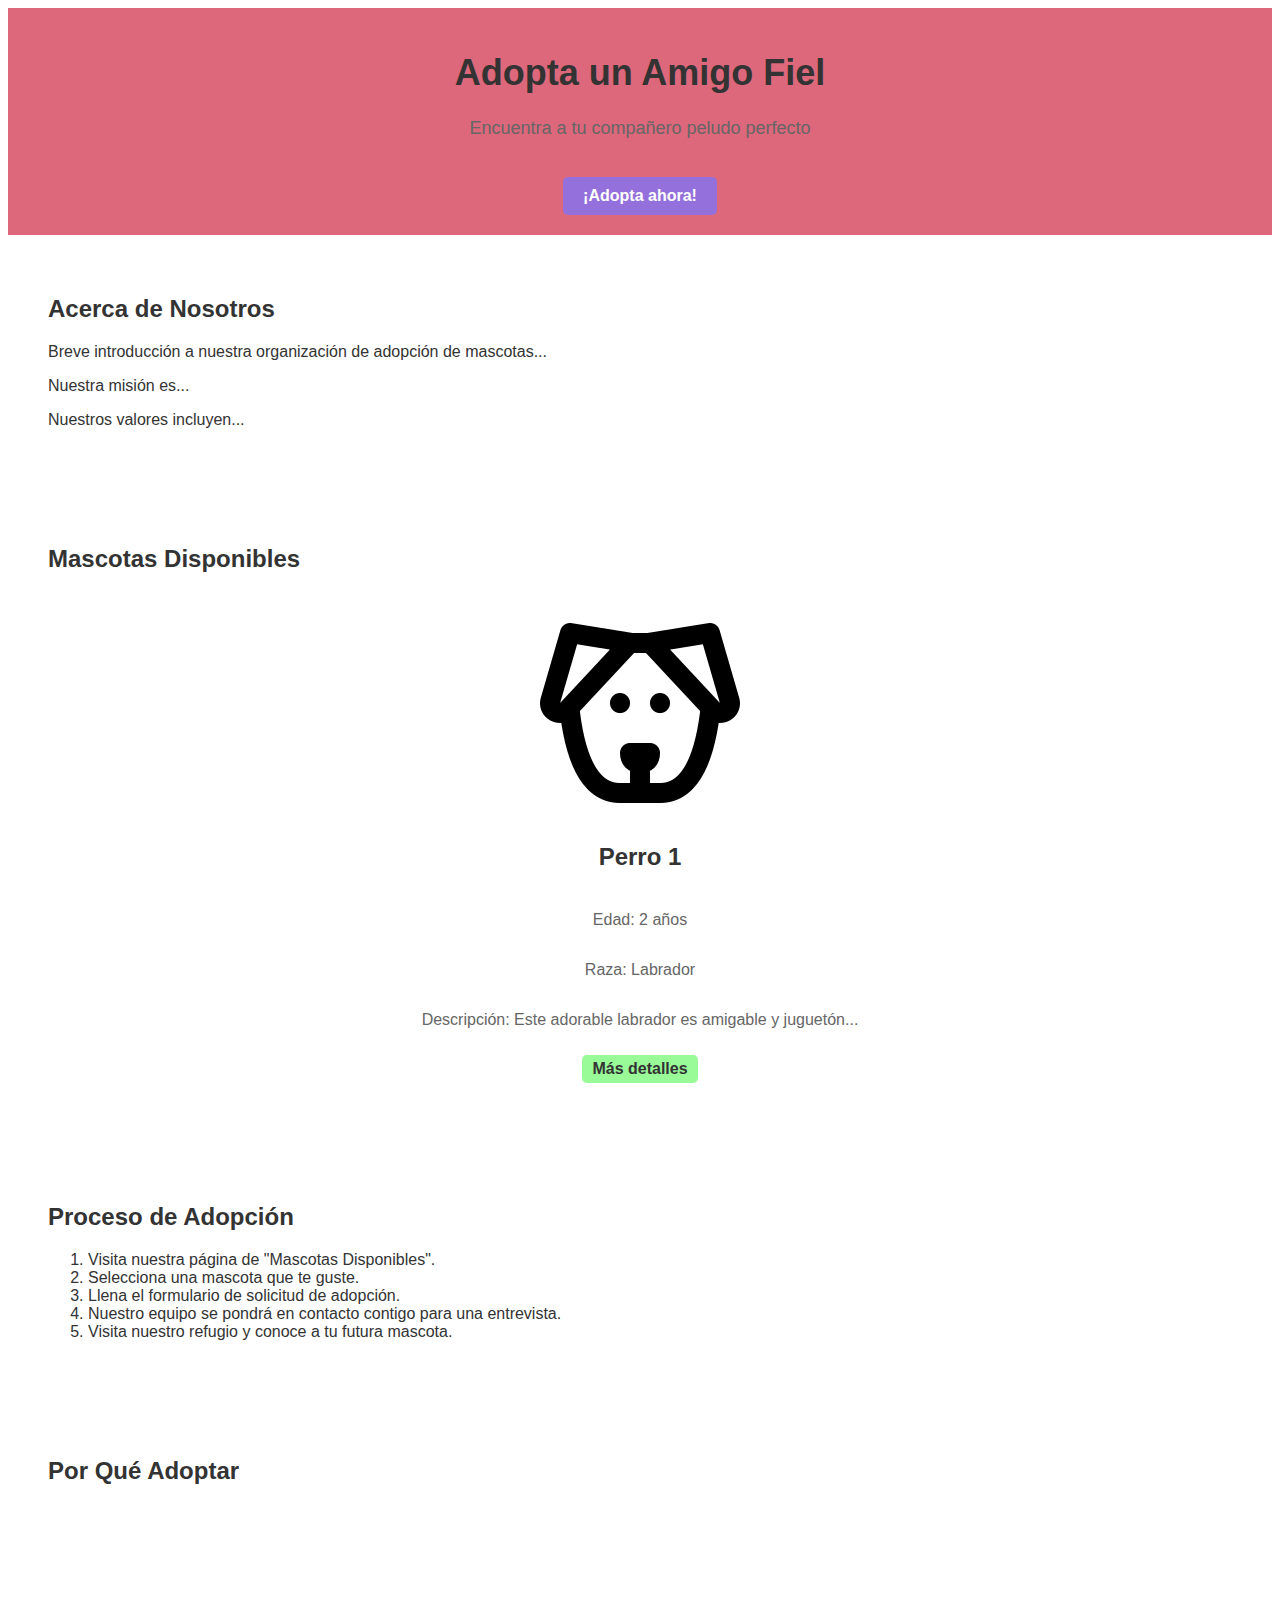
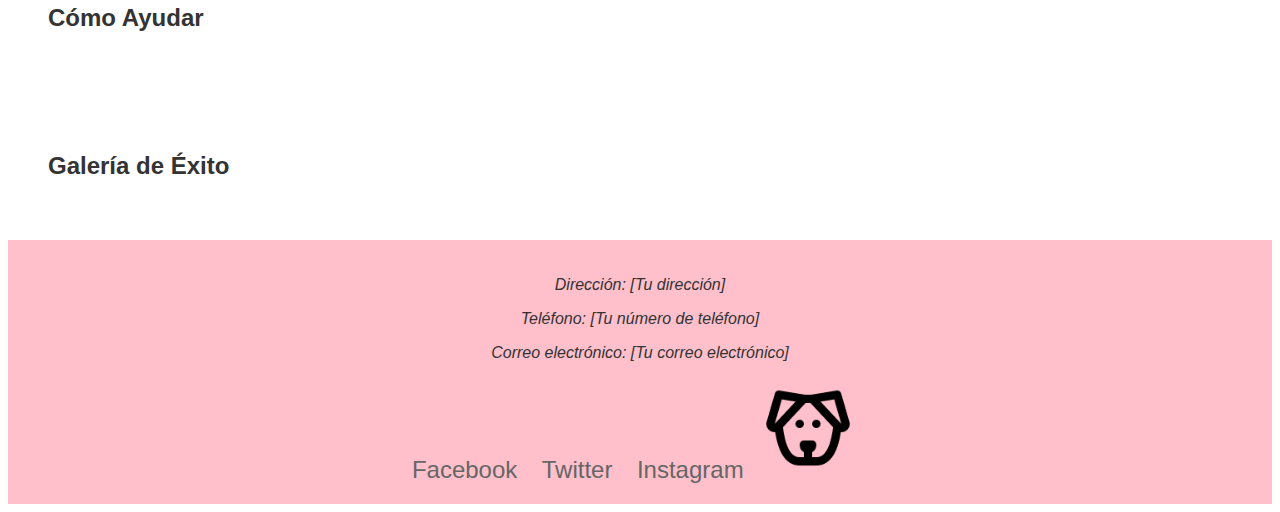
<file: paso 35/index.html>
<!DOCTYPE html>
<html lang="es">
<head>
    <meta charset="UTF-8">
    <meta name="viewport" content="width=device-width, initial-scale=1.0">
    <title>Adopta un Amigo Fiel</title>
    <link rel="stylesheet" href="styles.css">
</head>
<body>
    <!-- Encabezado -->
    <header>
        <h1>Adopta un Amigo Fiel</h1>
        <p>Encuentra a tu compañero peludo perfecto</p>
        <a href="#mascotas-disponibles" class="cta-button">¡Adopta ahora!</a>
    </header>

    <!-- Sección 1: Acerca de Nosotros -->
    <section id="acerca-de-nosotros">
        <h2>Acerca de Nosotros</h2>
        <p>Breve introducción a nuestra organización de adopción de mascotas...</p>
        <p>Nuestra misión es...</p>
        <p>Nuestros valores incluyen...</p>
        <!-- Agrega imágenes de voluntarios aquí -->
    </section>

    <!-- Sección 2: Mascotas Disponibles -->
    <section id="mascotas-disponibles">
        <h2>Mascotas Disponibles</h2>
        <!-- Galería de fotos y descripciones de mascotas -->
        <!-- Ejemplo-->
        <div class="pet">
            <img src="dog.png" alt="Perro 1">
            <h3>Perro 1</h3>
            <p>Edad: 2 años</p>
            <p>Raza: Labrador</p>
            <p>Descripción: Este adorable labrador es amigable y juguetón...</p>
            <a href="detalle-mascota.html">Más detalles</a>
        </div>
    </section>

    <!-- Sección 3: Proceso de Adopción -->
    <section id="proceso-de-adopcion">
        <h2>Proceso de Adopción</h2>
        <!-- Explicación paso a paso del proceso de adopción -->
        <!-- Ejemplo:-->
        <ol>
            <li>Visita nuestra página de "Mascotas Disponibles".</li>
            <li>Selecciona una mascota que te guste.</li>
            <li>Llena el formulario de solicitud de adopción.</li>
            <li>Nuestro equipo se pondrá en contacto contigo para una entrevista.</li>
            <li>Visita nuestro refugio y conoce a tu futura mascota.</li>
        </ol>
    </section>

    <!-- Sección 4: Por Qué Adoptar -->
    <section id="por-que-adoptar">
        <h2>Por Qué Adoptar</h2>
        <!-- Razones para adoptar en lugar de comprar -->
        <!-- Estadísticas sobre el abandono de mascotas -->
        <!-- Beneficios emocionales de tener una mascota -->
    </section>

    <!-- Sección 5: Cómo Ayudar -->
    <section id="como-ayudar">
        <h2>Cómo Ayudar</h2>
        <!-- Opciones para apoyar la organización, como donaciones, voluntariado, apadrinamiento -->
        <!-- Formulario de donación en línea -->
        <!-- Información de contacto para voluntariado -->
    </section>

    <!-- Sección 6: Galería de Éxito -->
    <section id="galeria-de-exito">
        <h2>Galería de Éxito</h2>
        <!-- Fotos y testimonios de mascotas adoptadas en sus nuevos hogares felices -->
    </section>

    <!-- Pie de Página -->
    <footer>
        <address>
            <p>Dirección: [Tu dirección]</p>
            <p>Teléfono: [Tu número de teléfono]</p>
            <p>Correo electrónico: [Tu correo electrónico]</p>
        </address>
        <div class="social-media">
            <a href="facebook.com/tupagina" target="_blank">Facebook</a>
            <a href="twitter.com/tupagina" target="_blank">Twitter</a>
            <a href="instagram.com/tupagina" target="_blank">Instagram</a>
            <img src="./dog.png">
        </div>
        <div>
        
        </div>
    </footer>
</body>
</html>
</file>
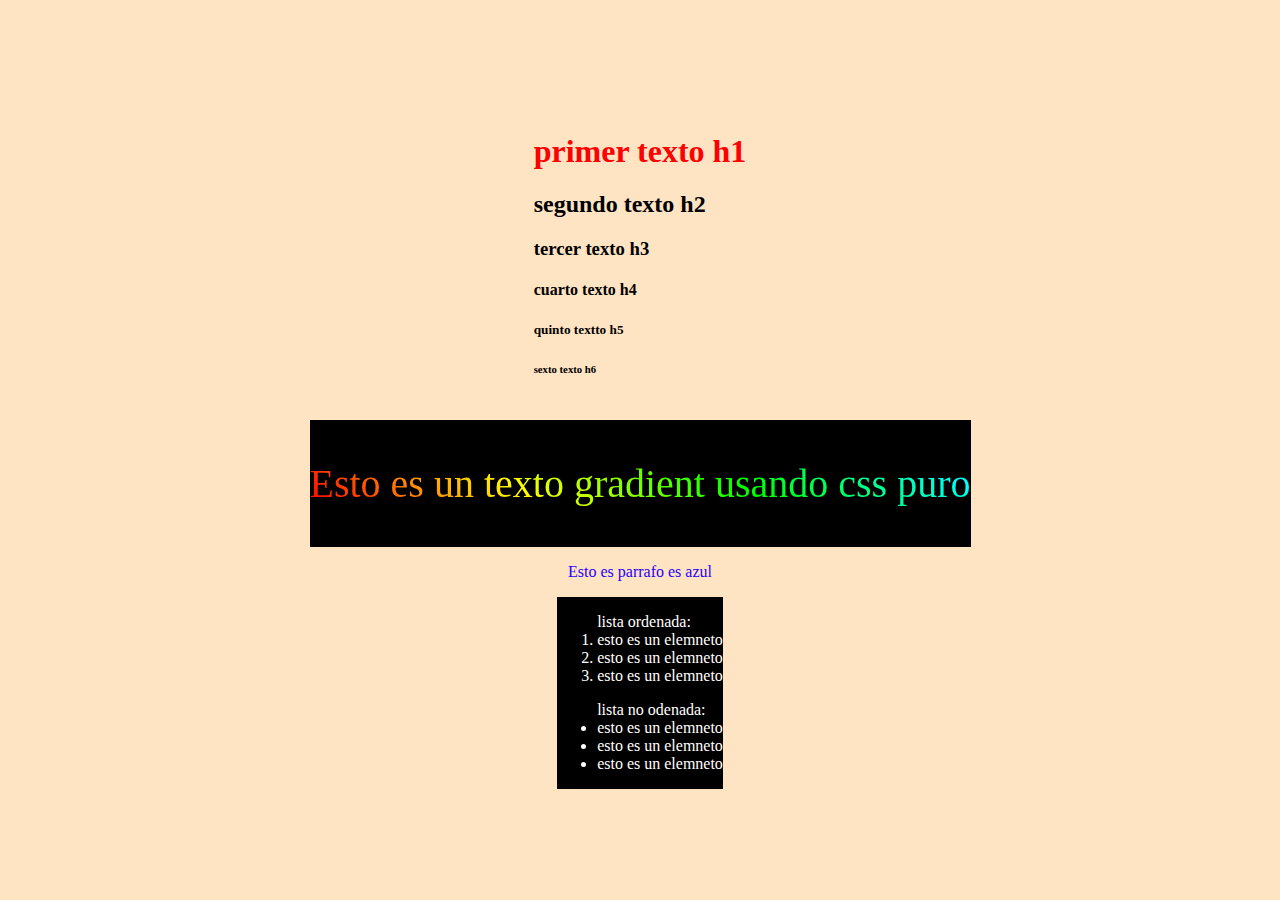
<file: PWDC/mi_primera_web/index.html>
<!DOCTYPE html>
<html lang="es">
  <head>
    <meta charset="UTF-8" />
    <meta name="viewport" content="width=device-width, initial-scale=1.0" />
    <link rel="stylesheet" href="styles.css">
    <title>Mi primera web</title>
  </head>
  <body>
    <div class="contenedor_2">
      <h1 >primer texto h1</h1>
      <h2>segundo texto h2</h2>
      <h3>tercer texto h3</h3>
      <h4>cuarto texto h4</h4>
      <h5>quinto textto h5</h5>
      <h6>sexto texto h6</h6>
    </div>
    <div class="contenedor">
      <p class="gradient-text">
        Esto es un texto gradient usando css puro
      </p>
    </div>
    <div >
      <p>Esto es parrafo es azul</p>
    </div>
    <div class="contenedor">
      <ol> lista ordenada:
        <li>esto es un elemneto</li>
        <li>esto es un elemneto</li>
        <li>esto es un elemneto</li>
      </ol>
      <ul>lista no odenada:
        <li>esto es un elemneto</li>
        <li>esto es un elemneto</li>
        <li>esto es un elemneto</li>
      </ul>
    </div>

  </body>
</html>
</file>
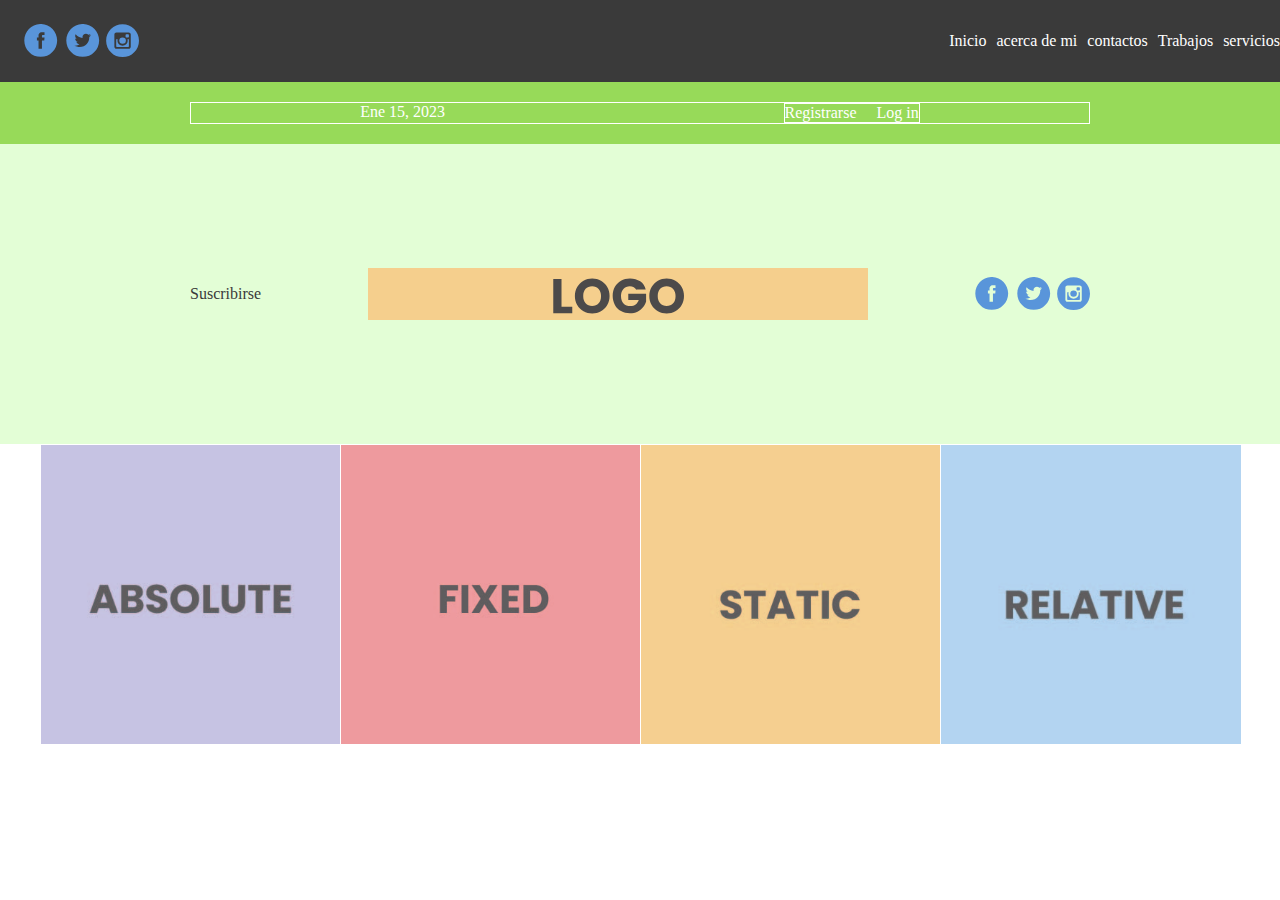
<file: PWDC/paso 10/index.html>
<html>
  <head>
    <meta name="viewport" content="width=device-width, initial-scale=1.0" />
    <link rel="stylesheet" href="index.css">
    <title>flex box</title>
  </head>
  <body>


    <header>
      <a><img src="social-icons.svg"  alt="esto es el logo" /></a>
      <nav>
        <ul>
          <li><a href="github.com" >Inicio</a></li>
          <li><a href="github.com" >acerca de mi</a></li>
          <li><a href="github.com" >contactos</a></li>
          <li><a href="github.com" >Trabajos</a></li>
          <li><a href="github.com" >servicios</a></li>
        </ul>
      </nav>
    </header>
    <div class="menu-container">
      <div class="menu">
        <div class="date">Ene 15, 2023</div>
        <div class="links">
          <div class="signup">Registrarse</div>
          <div class="login">Log in</div>
        </div>
      </div>
    </div>

    <div class="header-container">
      <div class="header">
        <div class="subscribe">Suscribirse</div>
        <div class="logo"><img src="logo-01.svg" /></div>
        <div class="social"><img src="social-icons.svg" /></div>
      </div>
    </div>
        <div class="photo-grid-container">
      <div class="photo-grid">
        <div class="photo-grid-item first-item">
          <img src="absolute-01.jpg" />
        </div>
        <div class="photo-grid-item">
          <img src="fixed-01.jpg" />
        </div>
        <div class="photo-grid-item">
          <img src="static-01.jpg" />
        </div>
        <div class="photo-grid-item">
          <img src="relative-01.jpg" />
        </div>
      </div>
    </div>
  </body>
</html>
</file>
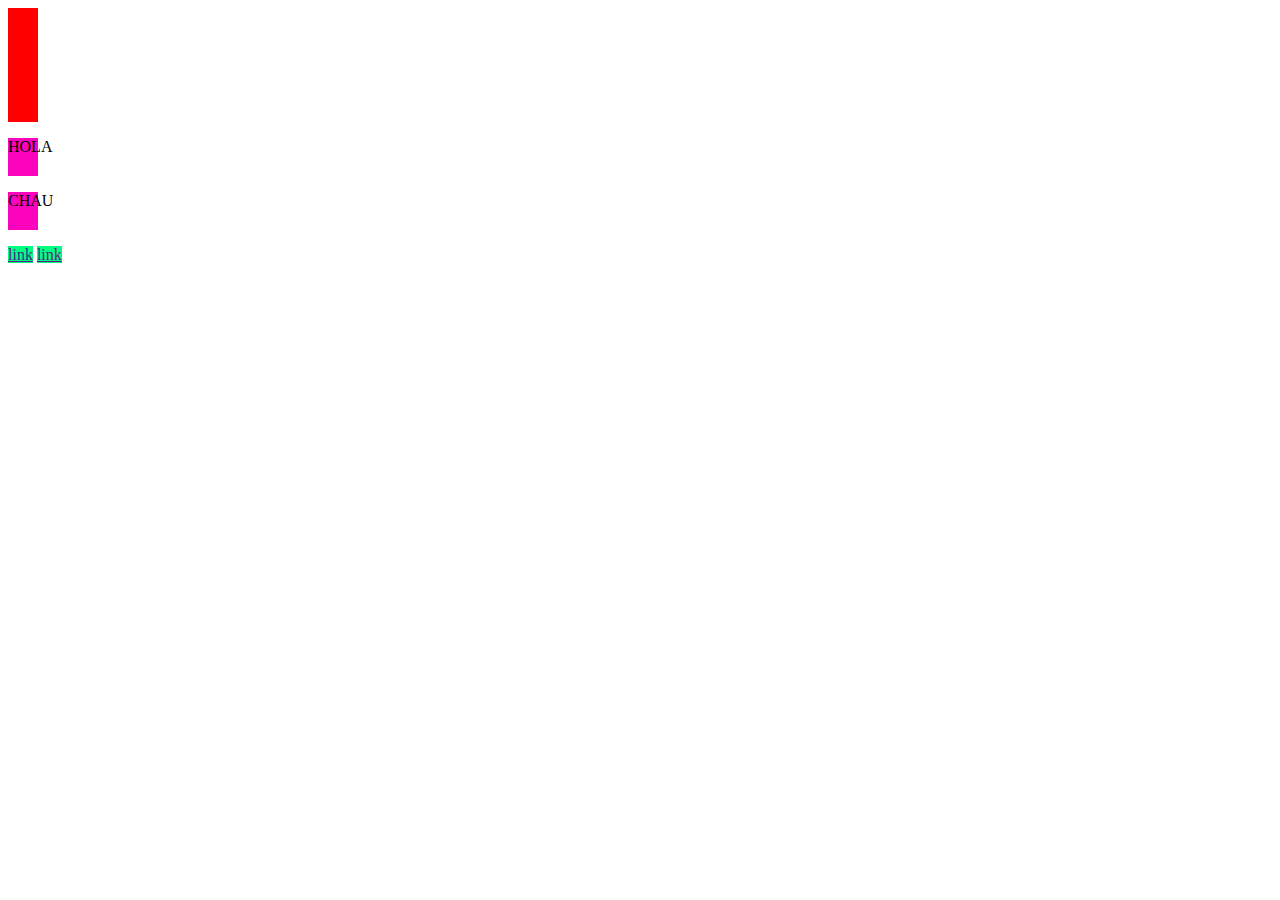
<file: PWDC/paso 13/index.html>
<!DOCTYPE html>
<html lang="en">
  <head>
    <meta charset="UTF-8" />
    <meta name="viewport" content="width=device-width, initial-scale=1.0" />
    <link rel="stylesheet" href="index.css">
    <title>Document</title>
  </head>
  <body>
    <!-- elementos en bloque -->
    <div class="cuadrado"></div>
    <div class="cuadrado"></div>
    <div class="cuadrado"></div>


    <p>HOLA</p>
    <p>CHAU</p>


    <!-- elementos en línea -->
    <a href="">link</a>
    <a href="">link</a>
  </body>
</html>
</file>
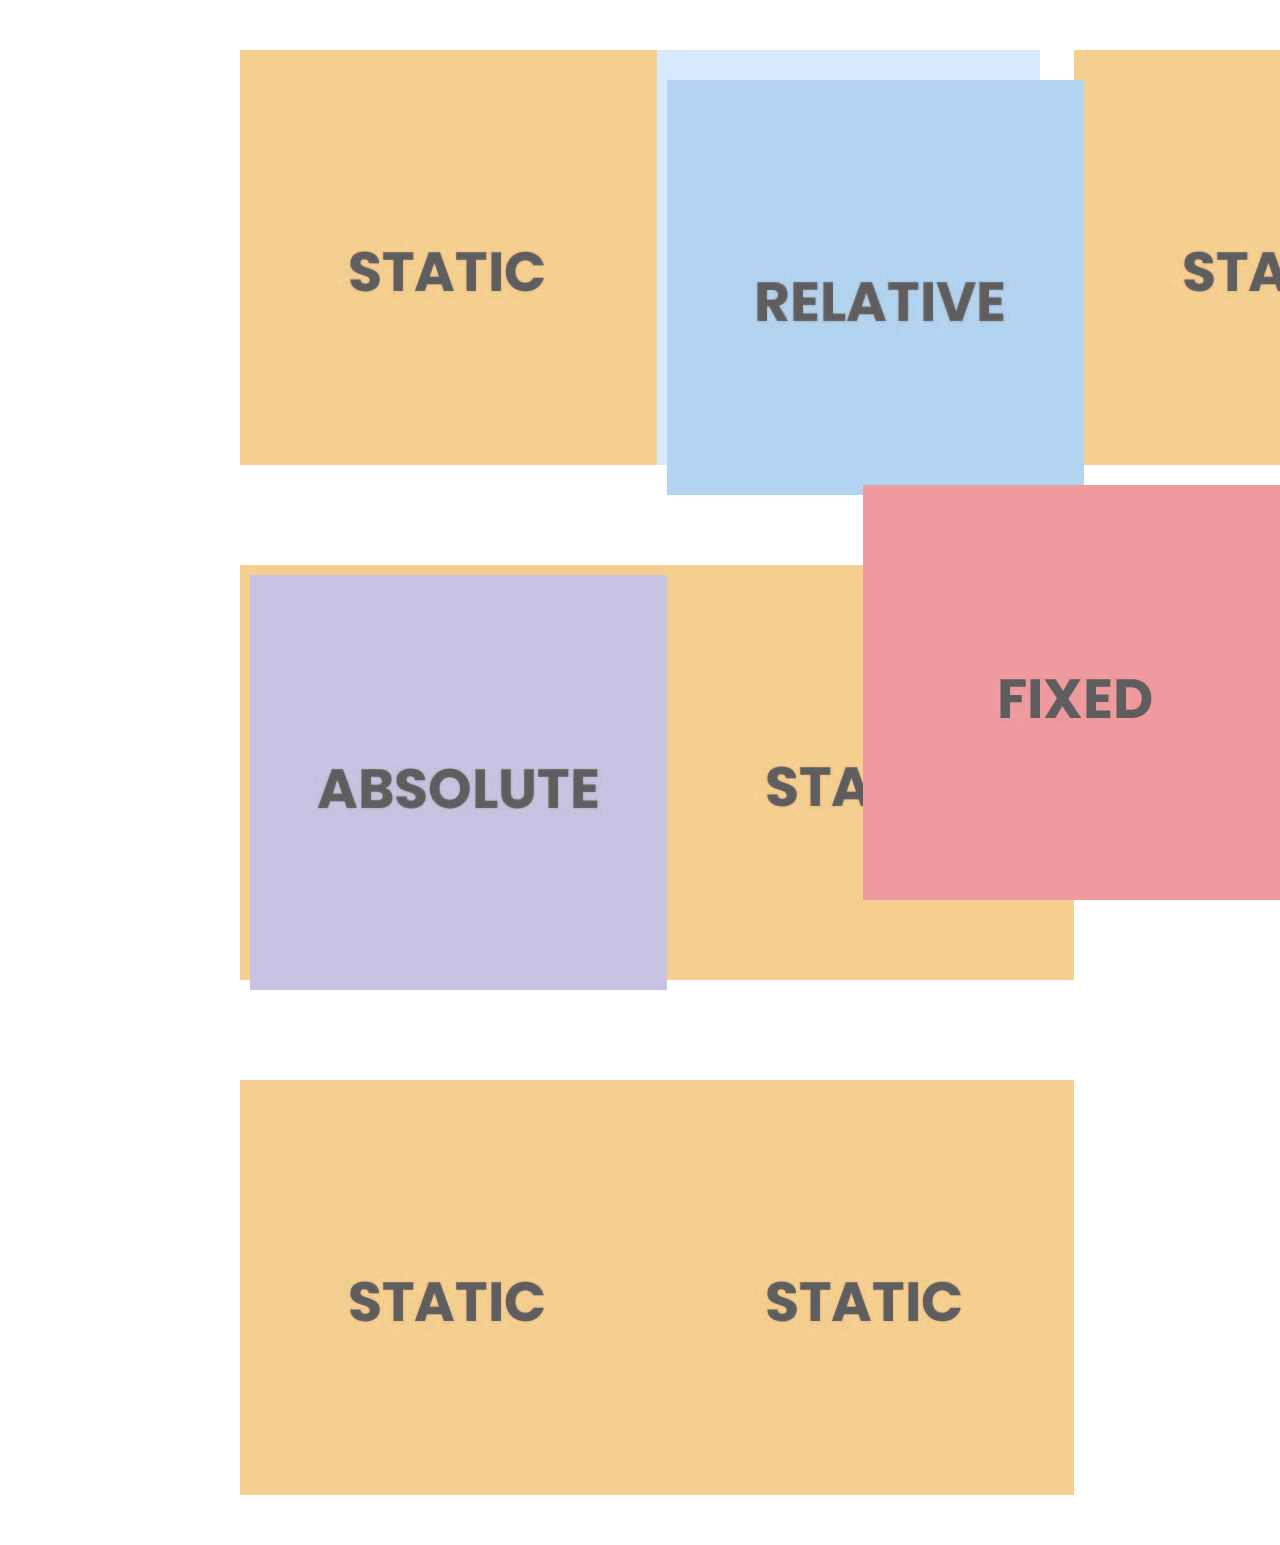
<file: PWDC/paso 14/index.html>
<!DOCTYPE html>
<html>
  <head>
    <meta charset="UTF-8" />
    <title>Posicionando elementos!</title>
    <link href="index.css" rel="stylesheet" />
  </head>
  <body>
    <div class="container">
      <div class="ejemplo relative">
        <div class="item"><img src="static-01.jpg" /></div>
        <div class="item item-relative">
          <img src="relative-01.jpg" />
        </div>
        <div class="item"><img src="static-01.jpg" /></div>
      </div>
    </div>

    <div class="container">
      <div class="ejemplo absolute">
        <div class="item"><img src="static-01.jpg" /></div>
        <div class="item item-absolute">
          <img src="absolute-01.jpg" />
        </div>
        <div class="item"><img src="static-01.jpg" /></div>
      </div>
    </div>

    <div class="container">
      <div class="ejemplo fixed">
        <div class="item"><img src="static-01.jpg" /></div>
        <div class="item item-fixed"><img src="fixed-01.jpg" /></div>
        <div class="item"><img src="static-01.jpg" /></div>
      </div>
    </div>
  </body>
</html>
</file>
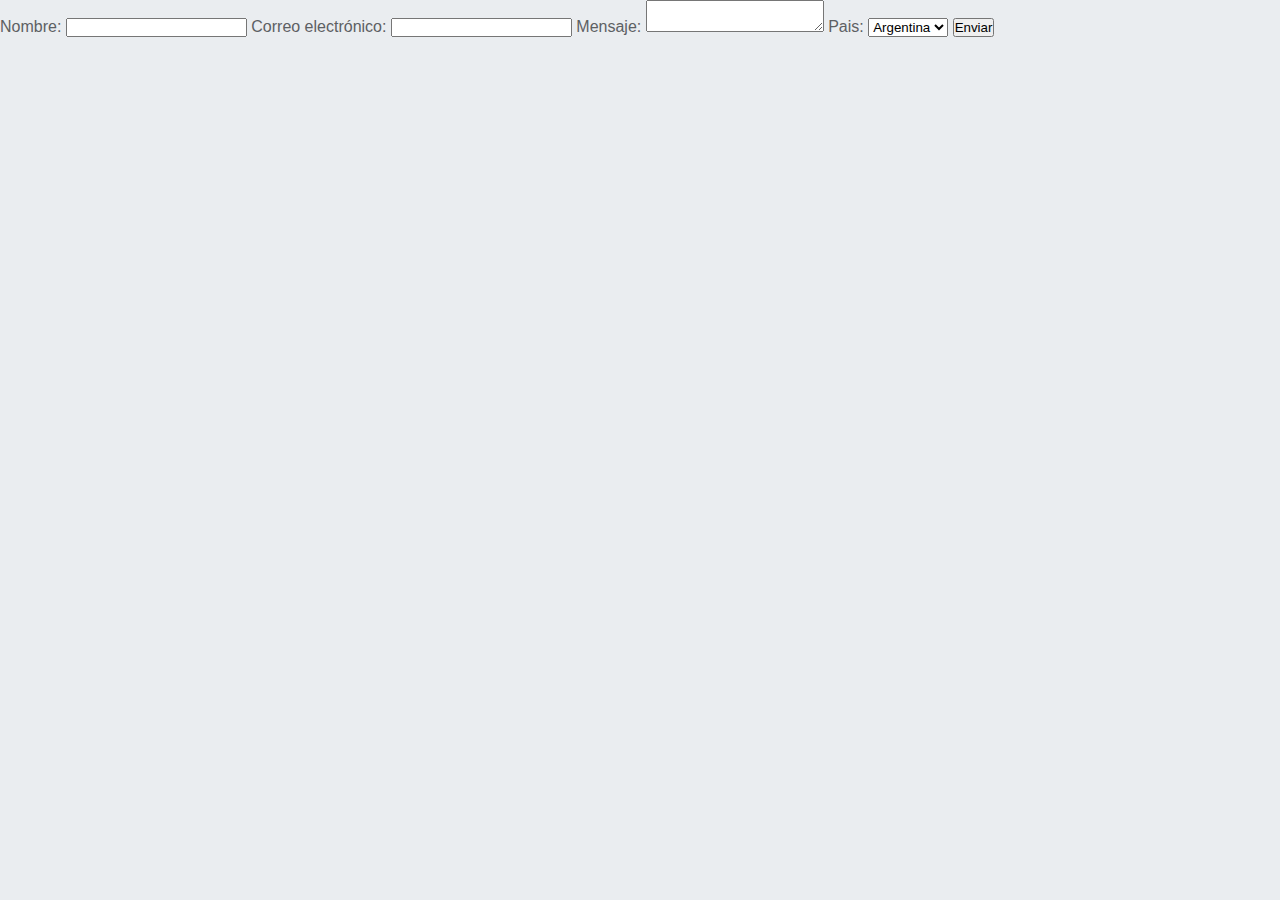
<file: PWDC/paso 25/index.html>
<!DOCTYPE html>
<html lang="es">
  <head>
    <meta charset="UTF-8" />
    <meta name="viewport" content="width=device-width, initial-scale=1.0" />
    <link rel="stylesheet" href="styles.css">
    <title>Mi primera web</title>
  </head>
  <body >
    <form>
      <!-- Campo para nombre -->
      <label for="nombre">Nombre:</label>
      <input type="text" id="nombre" name="nombre">
      <!-- Campo para correo electrónico -->
      <label for="email">Correo electrónico:</label>
      <input type="email" id="email" name="email">
      <!-- Campo para mensaje -->
      <label for="mensaje">Mensaje: </label>
      <textarea id="mensaje" name="mensaje"></textarea>
      <!-- Campo para selección de país -->
      <label for="pais">Pais:</label>
      <select id="pais" name="pais">
      <option value="argentina">Argentina</option>
      <option value="chile">Chile</option>
      <option value="mexico">México</option>
      <option value="peru">Perú</option> </select>
      <!-- Botón de envio -->
      <button type="submit">Enviar</button>
      </form>
  </body>
</html>
</file>
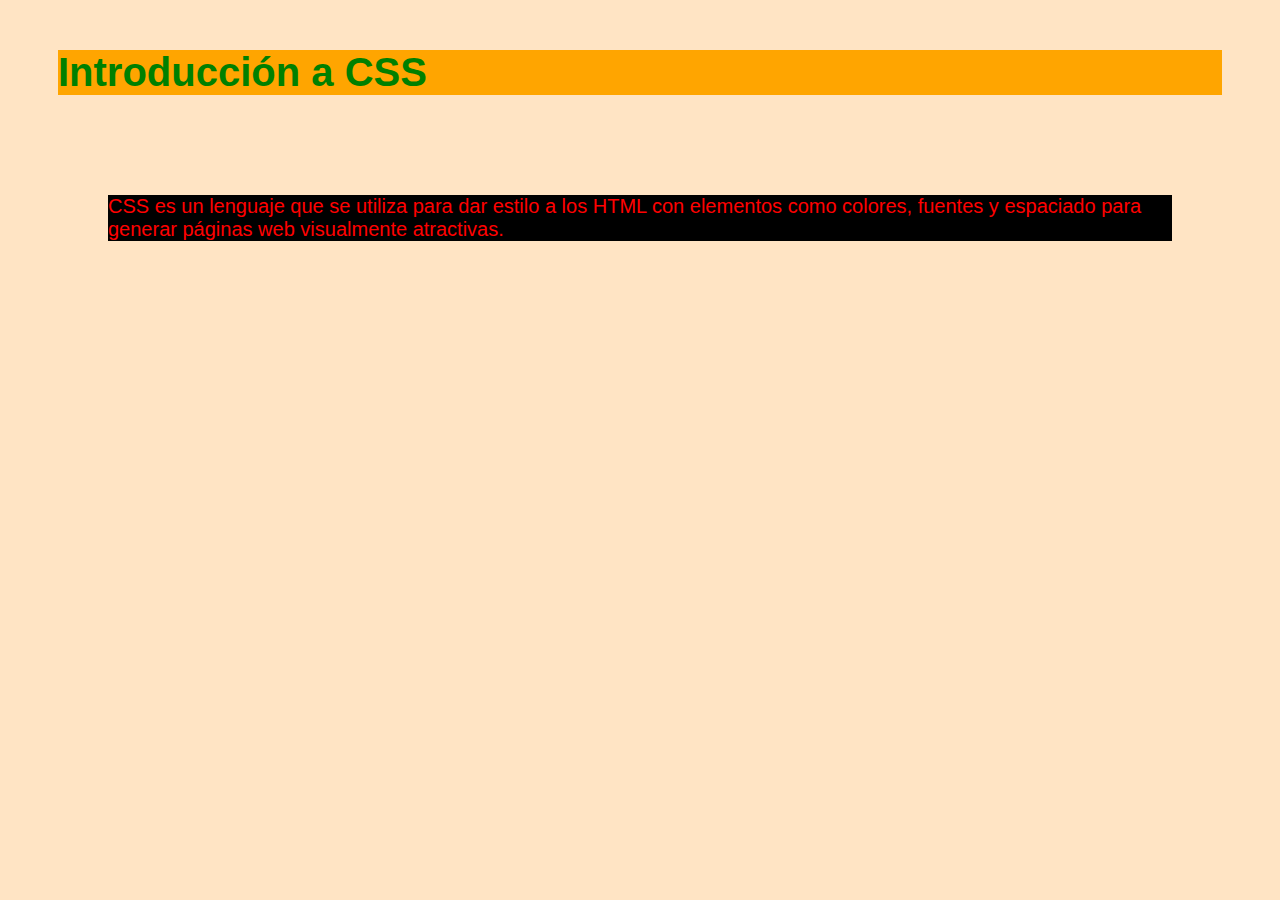
<file: PWDC/paso 6/index.html>
<html>
  <head>
    <meta name="viewport" content="width=device-width, initial-scale=1.0" />
    <link rel="stylesheet" href="index.css">
    <title>Ejemplo de CSS</title>
  </head>
  <body>
    <h1>Introducción a CSS</h1>
    <p>CSS es un lenguaje que se utiliza para dar estilo a los HTML con elementos como colores, fuentes y espaciado para generar páginas web visualmente atractivas.</p>
  </body>
</html>
</file>
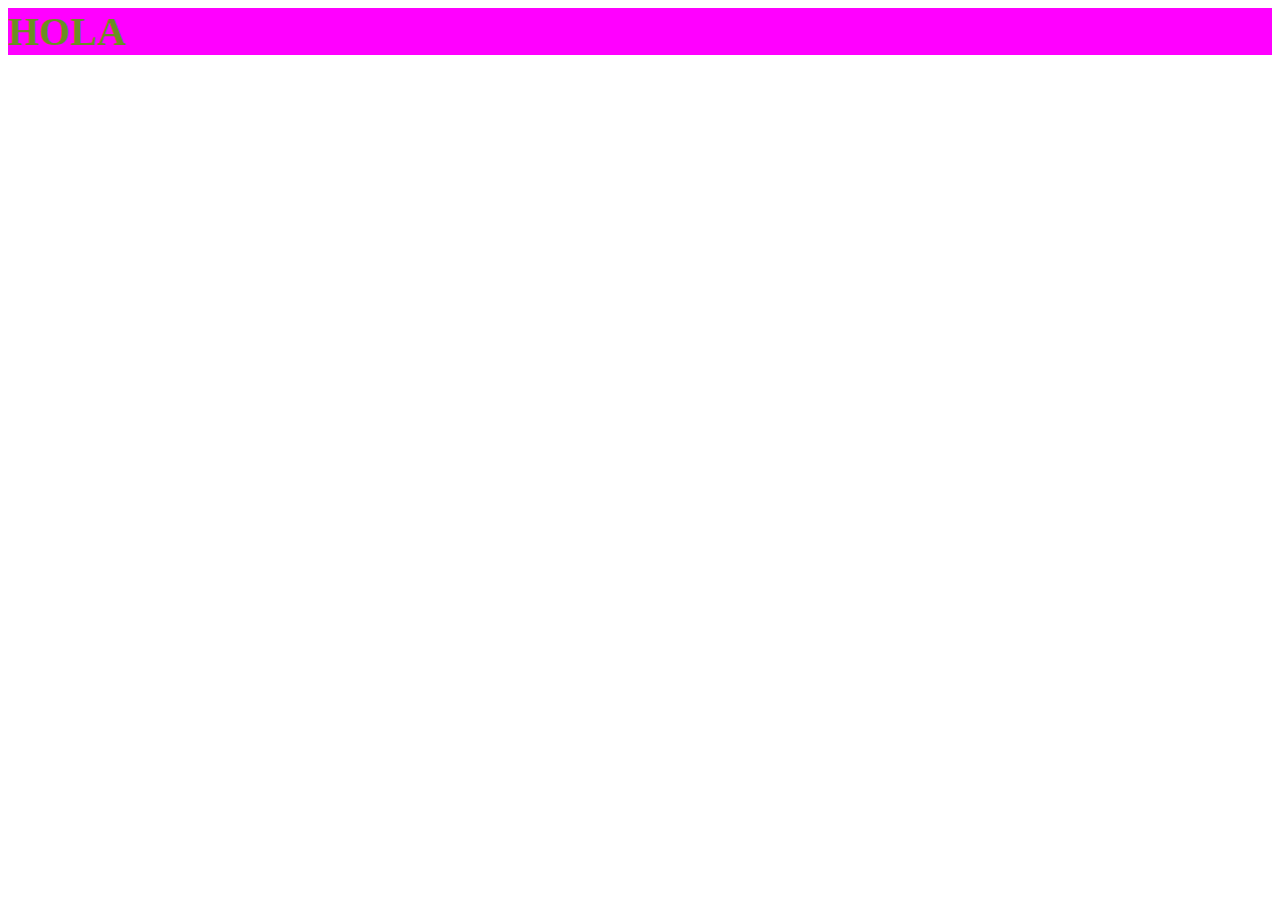
<file: PWDC/paso 7/modo claro y oscuro/con css/index.html>
<html>
  <head>
    <meta name="viewport" content="width=device-width, initial-scale=1.0" />
    <link rel="stylesheet" href="index.css">
    <title>Ejemplo de CSS</title>
  </head>
  <body>
    <div id="root"></div>
    <h1>HOLA</h1>
  </body>

</html>
</file>
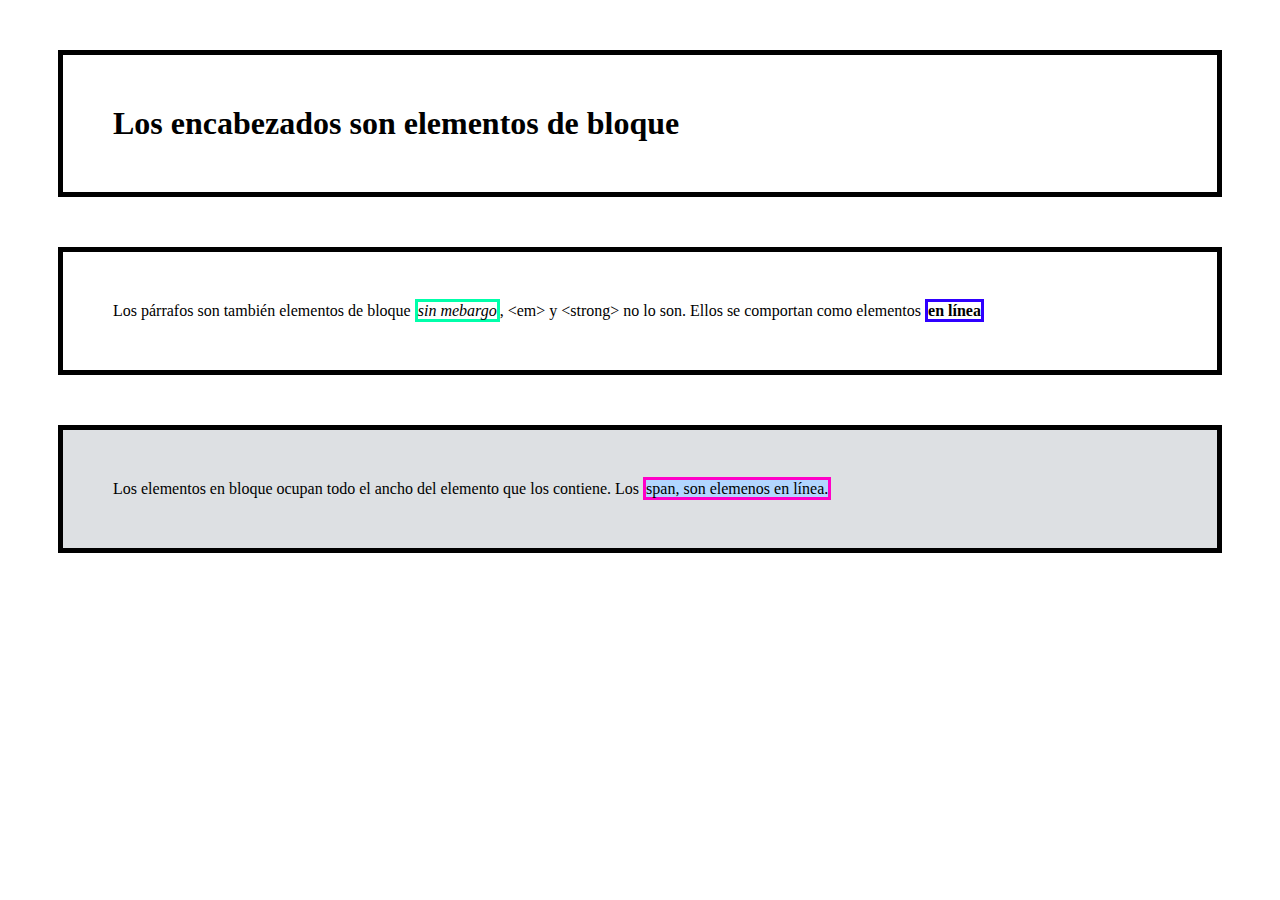
<file: PWDC/css-modelo-de-cajas/cajas.html>
<!DOCTYPE html>
<html lang="es">
  <head>
    <meta charset="UTF-8" />
    <title>Modelo de cajas</title>
    <link rel="stylesheet" href="box-styles.css" />
  </head>
  <body>
    <h1>Los encabezados son elementos de bloque</h1>

    <p>
      Los párrafos son también elementos de bloque <em>sin mebargo</em>,
      &lt;em&gt; y &lt;strong&gt; no lo son. Ellos se comportan como elementos
      <strong>en línea</strong>
    </p>

    <div>
      Los elementos en bloque ocupan todo el ancho del elemento que los
      contiene. Los <span>span, son elemenos en línea. </span>
    </div>
  </body>
</html>
</file>
<file: paso 35/styles.css>
/* Establecer la fuente y colores básicos */
body {
  font-family: Arial, sans-serif;
  background-color: #ffffff; /* Fondo gris claro */
  color: #333; /* Texto oscuro */
}

/* Estilo del encabezado */
header {
  background-color: #dd677b; /* Rosa pastel */
  text-align: center;
  padding: 20px;
}

header h1 {
  font-size: 36px;
  color: #333;
}

header p {
  font-size: 18px;
  color: #666;
}

/* Botón de llamada a la acción */
.cta-button {
  display: inline-block;
  padding: 10px 20px;
  background-color: #9370DB; /* Lila pastel */
  color: #fff;
  text-decoration: none;
  font-weight: bold;
  border-radius: 5px;
  margin-top: 20px;
  transition: background-color 0.3s;
}

.cta-button:hover {
  background-color: #6A5ACD; /* Lila más oscuro al pasar el mouse */
}

/* Secciones principales */
section {
  padding: 40px;
}

/* Galería de mascotas disponibles */
.pet {
  display: flex;
  flex-direction: column;
  align-items: center;
  margin: 20px;
}

.pet img {
  max-width: 100%;
  border-radius: 10px;
}

.pet h3 {
  font-size: 24px;
  color: #333;
  margin-top: 10px;
}

.pet p {
  font-size: 16px;
  color: #666;
}

.pet a {
  display: inline-block;
  padding: 5px 10px;
  background-color: #98FB98; /* Verde pastel */
  color: #333;
  text-decoration: none;
  font-weight: bold;
  border-radius: 5px;
  margin-top: 10px;
  transition: background-color 0.3s;
}

.pet a:hover {
  background-color: #32CD32; /* Verde más oscuro al pasar el mouse */
}

/* Pie de página */
footer {
  background-color: #FFC0CB; /* Rosa pastel */
  text-align: center;
  padding: 20px;
}

footer address p {
  font-size: 16px;
  color: #333;
}

.social-media a {
  text-decoration: none;
  font-size: 24px;
  margin: 0 10px;
  color: #666;
  transition: color 0.3s;
}

.social-media a:hover {
  color: #333;
}
/* Estilo de la imagen en el pie de página */
footer img {
  max-width: 100px; /* Ajusta el tamaño de la imagen según tus necesidades */
  margin-right: 20px; /* Espacio a la derecha de la imagen */
}
</file>
<file: PWDC/mi_primera_web/styles.css>
body{
  background-color: bisque;
  margin: 0;
  display: flex;
  flex-direction: column;
  place-items: center;
  min-width: 320px;
  min-height: 100vh;
  display: flex;
  justify-content: center;
  align-items: center;
}

h1{
  color:rgb(255, 0, 0);
}
p {
  color: #2600ff;
}

.contenedor {
  background-color: black;
  color: white; /* Añadido para hacer el texto visible en el fondo negro */
}
.gradient-text {
  background: linear-gradient(45deg,#ff0000, #ff8000, #ffff00, #80ff00, #00ff00, #00ff80, #00ffff, #0080ff, #0000ff, #8000ff, #ff00ff, #ff0080, #ff0000);
  background-size: 200% 100%;
  animation: gradientMove 5s linear infinite;
  -webkit-background-clip: text;
  background-clip: text;
  color: transparent;
  font-size: 40px;
  
}

.contenedor_2 {
  margin-left: auto;
  margin-right: auto;
  margin-bottom: 20px;
  
}




@keyframes gradientMove {
  0% {
    background-position: 0% 50%;
  }
  100% {
    background-position: 200% 50%;
  }
}
</file>
<file: PWDC/paso 10/index.css>
/* Estilos para el modo claro */
* {
  margin: 0;
  padding: 0;
  box-sizing: border-box;
}
.menu-container {
  color: #fff;
  background-color: #97da59;
  padding: 20px 0;
  display:flex;
  justify-content:center;
}

.menu {
  border: 1px solid #fff; 
  width: 900px;
  display: flex;
  justify-content: space-around;
}

.links {
  border: 1px solid #fff; 
  display: flex;
  justify-content: flex-end;
}

.login{
  margin-left: 20px;
}

/* .signup{
    margin-left: 20px;
} */

.header-container {
  color: #3a3a3a;
  background-color: #e3fed6;
  display: flex;
  justify-content: center;
}

.logo {
  width: 500px;
}

.header {
  width: 900px;
  height: 300px;
  display: flex;
  justify-content: space-between;
  align-items: center;
}


.photo-grid-container {
  display: flex;
  justify-content: center;
}

.photo-grid {
  display: flex;
flex-wrap: wrap;
}

.photo-grid-item img {
  width: 300px;
}

.photo-grid-item {
  border: 1px solid #fff;
  width: 300px;
  height: 300px;
}



ol,
ul{
  list-style: none;
}

a{
  text-decoration: none;
}

header{
  display: flex;
  background-color: #3a3a3a;
  align-items: center;
  justify-content: space-between;
}

header a img{
  color: white;
  font-size: 3em;
  padding: 0.5em;
}

header nav ul li a{
  color: white;
}


header nav ul{
  display: flex;
  gap: 10px;
}


@media (max-width: 768px) {
  header{
    display: flex;
    flex-wrap: nowrap;
    background-color: #3a3a3a;
    align-items: center;
    justify-content: center;
  }
  header nav ul{
    display: flex;
    align-items: stretch;
    gap: 5px;
  }
}
</file>
<file: PWDC/paso 13/index.css>
div{
  background-color: red;
  width: 30px;
  height: 38px;

}
p{
  background-color: rgb(252, 3, 190);
  width: 30px;
  height: 38px;
}
a{
  background-color: #00ff80;
}
</file>
<file: PWDC/paso 14/index.css>
* {
  margin: 0;
  padding: 0;
  box-sizing: border-box;
}

body {
  height: 1200px;
}

.container {
  display: flex;
  justify-content: center;
}

.ejemplo {
  display: flex;
  justify-content: space-around;

  width: 800px;
  margin: 50px 0;
  background-color: #d6e9fe;
}

.item img {
  display: block;
}

.item-relative {
  position: relative;
  top: 30px;
  left: 10px;
}

.item-absolute {
  position: absolute;
  top: 10px;
  left: 10px;
}

.container .absolute {
  position: relative;
}

.item-fixed {
  position: fixed;
  bottom: 0;
  right: 0;
}
</file>
<file: PWDC/paso 25/styles.css>
/* ------------- CSS General ------------- */
* {
  margin: 0;
  padding: 0;
  box-sizing: border-box;
}

body {
  color: #5d6063;
  background-color: #eaedf0;
  font-family: "Helvetica", "Arial", sans-serif;
  font-size: 16px;
}

/* ------------- Encabezado Contacto ------------- */

footer {
  display: flex;
  flex-direction: column;
  align-items: center;
}

.form-header {
  text-align: center;
  background-color: #f6f7f8;
  border: 1px solid #d6d9dc;
  border-radius: 3px;

  width: 80%;
  margin: 10px auto;
  padding: 50px;
}

.form-header h1 {
  font-size: 30px;
  margin-bottom: 20px;
}

/* ------------- Formulario ------------- */

.formulario {
  background-color: #f6f7f8;
  border: 1px solid #d6d9dc;
  border-radius: 3px;

  width: 80%;
  padding: 50px;
  margin: 30px 0 40px 0;
}
/* ------------- Campos del Formulario ------------- */

.form-row {
  margin-bottom: 40px;
  display: flex;
  justify-content: flex-start;
  flex-direction: column;
  flex-wrap: wrap;
}

.form-row input[type="text"] {
  background-color: #bdbdbd;
  border: 0;
  border-radius: 6px;
  width: 100%;
  padding: 7px;
  font-size: 14px;
}

.form-row input[type="email"] {
  background-color: #bdbdbd;
  border: 0;
  border-radius: 6px;
  width: 100%;
  padding: 7px;
  font-size: 14px;
}


.form-row label {
  margin-bottom: 3px;
  text-align: initial;
}

.form-row textarea {
  font-family: "Helvetica", "Arial", sans-serif;
  font-size: 14px;


  background-color: #bdbdbd;
  border: 0;
  border-radius: 6px;


  min-height: 200px;
  margin-bottom: 10px;
  padding: 7px;
  resize: none;


  width: 100%;
}


.form-row button {
  font-size: 16px;
  font-weight: bold;


  color: #ffffff;
  background-color: #5995da;


  border: none;
  border-radius: 3px;


  padding: 10px 40px;
  cursor: pointer;
}


.form-row button:hover {
  background-color: #76aeed;
}


.form-row button:active {
  background-color: #407fc7;
}
</file>
<file: PWDC/paso 6/index.css>
body{
  background-color: bisque;
}
h1{
  color: green;
  background-color: orange;
  font-family: helvetica;
  font-size: 40px;
  margin: 50px;
}

p{
  color: red;
  background-color: black;
  font-family: arial;
  font-size: 20px;  
  margin: 100px;
}
</file>
<file: PWDC/paso 7/modo claro y oscuro/con css/index.css>
/* Estilos para el modo claro */
:root {
  color-scheme: light dark;
  color: #000000;
  background-color: #ffffff;
}

h1{
  background-color: magenta;
  color: olivedrab;
  font-family: Impact;
  font-size: 40px;
}


/* Estilos para el modo oscuro */
@media (prefers-color-scheme: dark) {
  :root {
    color: #ffffff;
    background-color: #030303;
  }
  h1{
    background-color: aquamarine;
    color: antiquewhite;
    font-family: Impact;
  }
}
</file>
<file: PWDC/css-modelo-de-cajas/box-styles.css>
h1{
  padding: 50px;
  margin: 50px;
  border: 5px solid black;
}
p{
  padding: 50px;
  margin: 50px;
  border: 5px solid black;
}
div{
  background-color: #dde0e3;
  padding: 50px;
  margin: 50px;
  border: 5px solid black;
}

em{
  padding: auto;
  margin: auto;
  border: solid rgb(0, 255, 170);
}
strong{
  padding: auto;
  margin: auto;
  border: solid rgb(47, 0, 255);
}
span {
  background-color: #b2d6ff;
  padding: auto;
  margin: auto;
  border: solid rgb(255, 0, 200);
}
</file>
